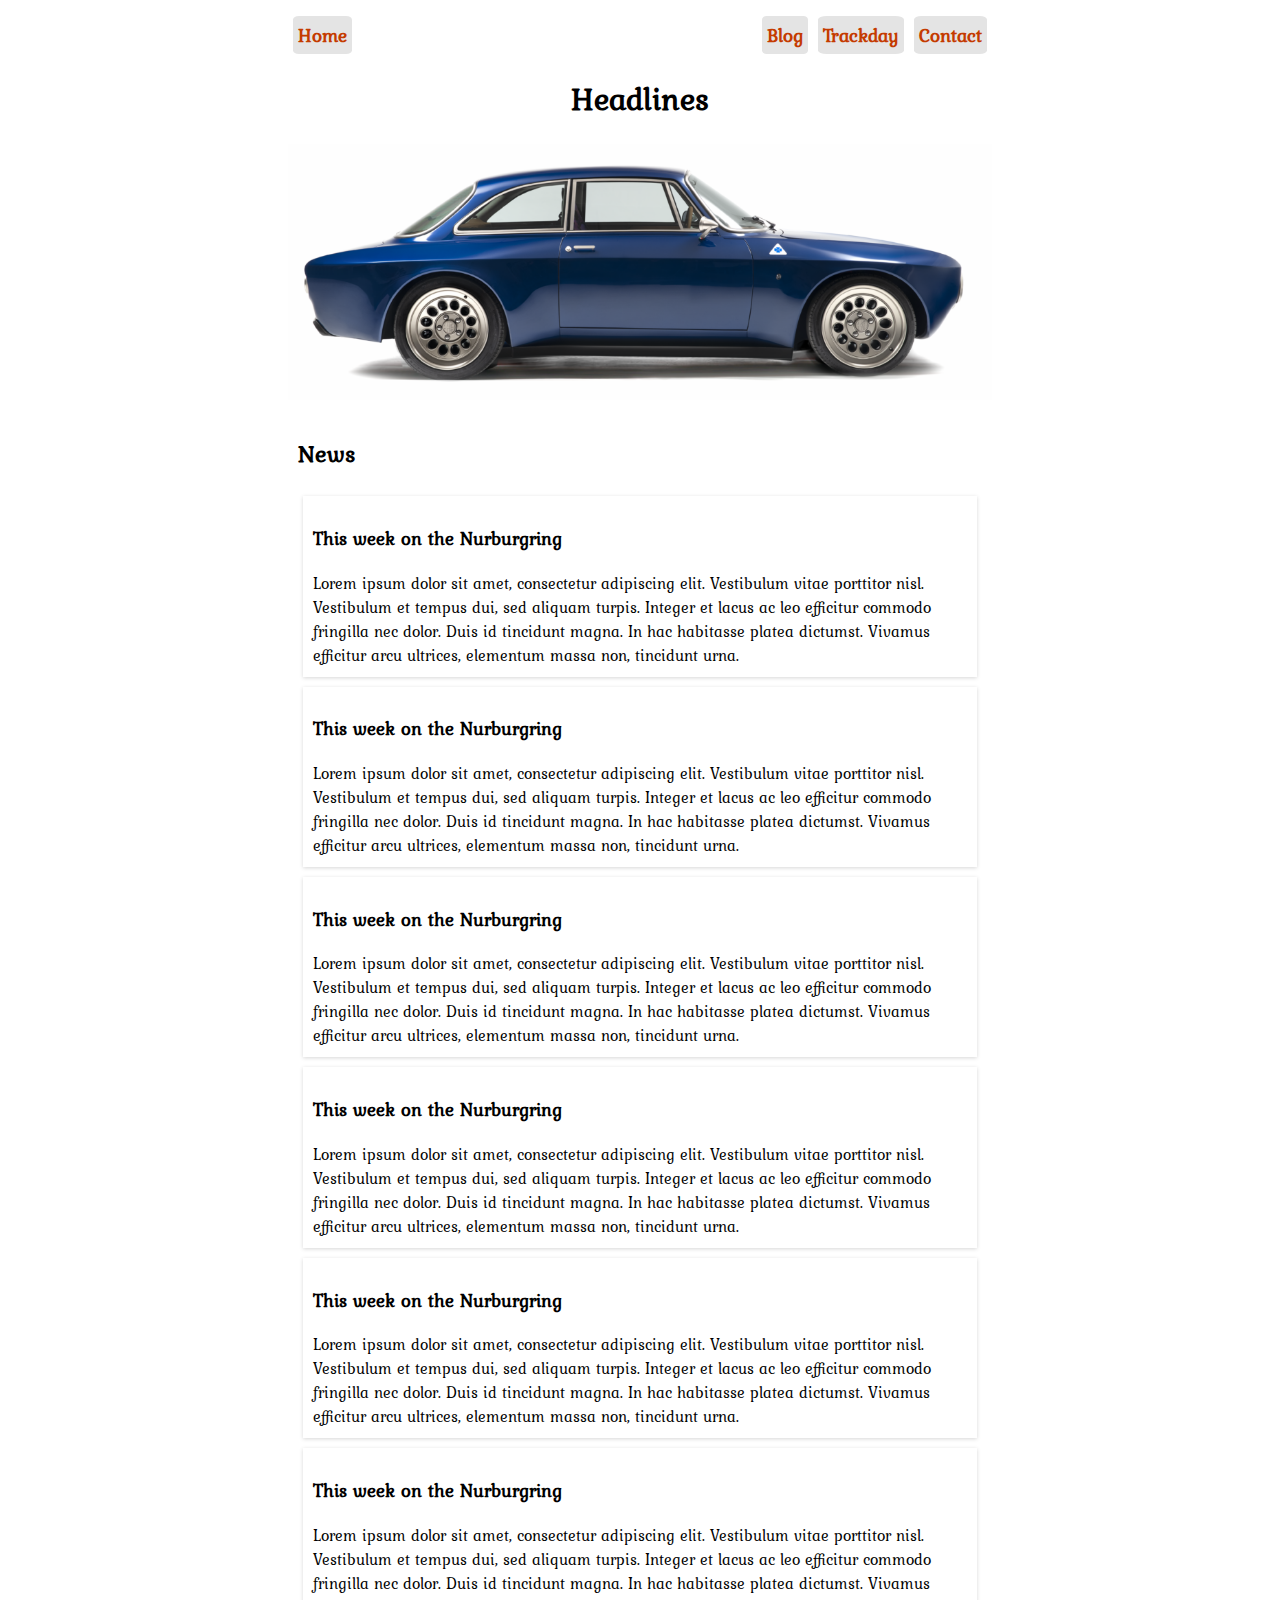
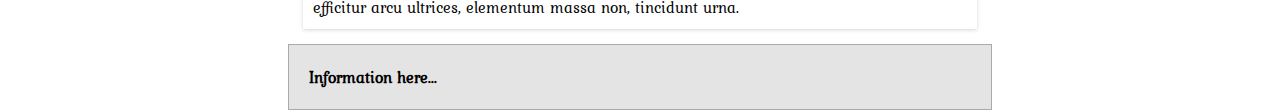
<file: 09_Blog/index.html>
<!DOCTYPE html>
<html lang="en">
<head>
    <meta charset="UTF-8">
    <meta http-equiv="X-UA-Compatible" content="IE=edge">
    <meta name="viewport" content="width=device-width, initial-scale=1.0">
    <title>Frontend | Home</title>

    <link rel="stylesheet" href="assets/css/style.css" type="text/css">
    <link rel="preconnect" href="https://fonts.googleapis.com">
    <link rel="preconnect" href="https://fonts.gstatic.com" crossorigin>
    <link href="https://fonts.googleapis.com/css2?family=Kurale&display=swap" rel="stylesheet"> 
</head>
<body>
    <header>
        <nav>
            <ul>
                <li class="logo"><a href="index.html">Home</a></li>
                <li><a href="blog.html">Blog</a></li>
                <li><a href="trackday.html">Trackday</a></li>
                <li><a href="contact.html">Contact</a></li>
            </ul>
        </nav>
        <h1>Headlines</h1>
        <aside>
            <img src="assets/images/alfa 3.png" style="width: 100%" alt="alfa">
        </aside>
    </header>

    <main class="container"> 
        <h2>News</h2>
        
        <section class="columns">
            <article class="news_item">
                <h3>This week on the Nurburgring</h3>
                Lorem ipsum dolor sit amet, consectetur adipiscing elit. Vestibulum vitae porttitor nisl. Vestibulum et tempus dui, sed aliquam turpis. 
                Integer et lacus ac leo efficitur commodo fringilla nec dolor. Duis id tincidunt magna. 
                In hac habitasse platea dictumst. Vivamus efficitur arcu ultrices, elementum massa non, tincidunt urna. 
            </article>
            <article class="news_item">
                <h3>This week on the Nurburgring</h3>
                Lorem ipsum dolor sit amet, consectetur adipiscing elit. Vestibulum vitae porttitor nisl. Vestibulum et tempus dui, sed aliquam turpis. 
                Integer et lacus ac leo efficitur commodo fringilla nec dolor. Duis id tincidunt magna. 
                In hac habitasse platea dictumst. Vivamus efficitur arcu ultrices, elementum massa non, tincidunt urna. 
            </article>
            <article class="news_item">
                <h3>This week on the Nurburgring</h3>
                Lorem ipsum dolor sit amet, consectetur adipiscing elit. Vestibulum vitae porttitor nisl. Vestibulum et tempus dui, sed aliquam turpis. 
                Integer et lacus ac leo efficitur commodo fringilla nec dolor. Duis id tincidunt magna. 
                In hac habitasse platea dictumst. Vivamus efficitur arcu ultrices, elementum massa non, tincidunt urna. 
            </article>
            <article class="news_item">
                <h3>This week on the Nurburgring</h3>
                Lorem ipsum dolor sit amet, consectetur adipiscing elit. Vestibulum vitae porttitor nisl. Vestibulum et tempus dui, sed aliquam turpis. 
                Integer et lacus ac leo efficitur commodo fringilla nec dolor. Duis id tincidunt magna. 
                In hac habitasse platea dictumst. Vivamus efficitur arcu ultrices, elementum massa non, tincidunt urna. 
            </article>
            <article class="news_item">
                <h3>This week on the Nurburgring</h3>
                Lorem ipsum dolor sit amet, consectetur adipiscing elit. Vestibulum vitae porttitor nisl. Vestibulum et tempus dui, sed aliquam turpis. 
                Integer et lacus ac leo efficitur commodo fringilla nec dolor. Duis id tincidunt magna. 
                In hac habitasse platea dictumst. Vivamus efficitur arcu ultrices, elementum massa non, tincidunt urna. 
            </article>
            <article class="news_item">
                <h3>This week on the Nurburgring</h3>
                Lorem ipsum dolor sit amet, consectetur adipiscing elit. Vestibulum vitae porttitor nisl. Vestibulum et tempus dui, sed aliquam turpis. 
                Integer et lacus ac leo efficitur commodo fringilla nec dolor. Duis id tincidunt magna. 
                In hac habitasse platea dictumst. Vivamus efficitur arcu ultrices, elementum massa non, tincidunt urna. 
            </article>
        </section>
    </main>

    <footer>Information here...</footer>

</body>
</html>
</file>
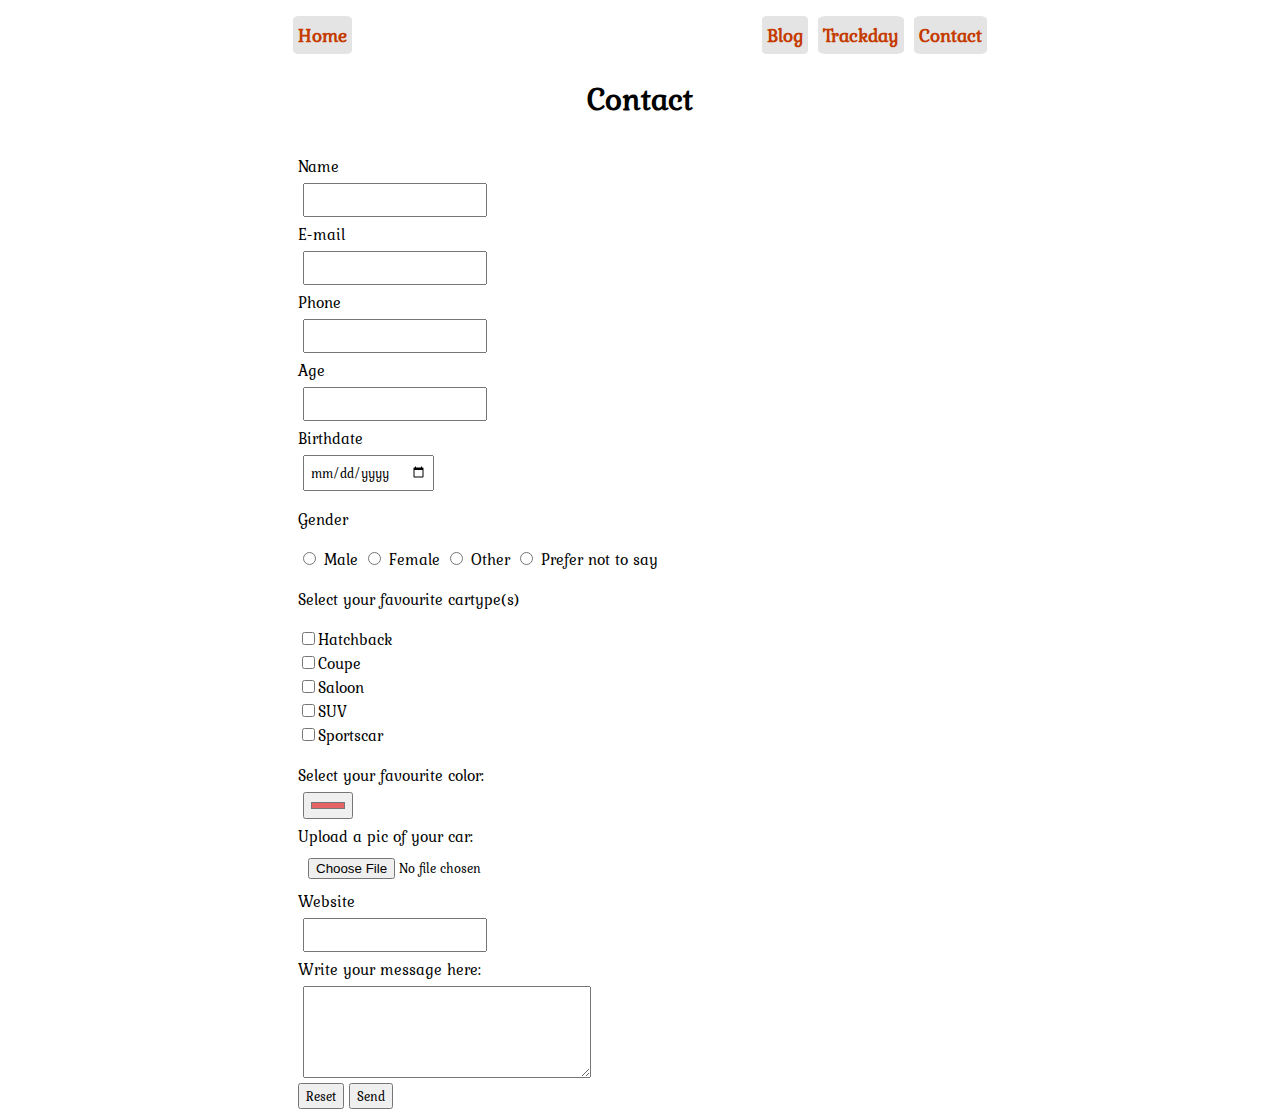
<file: 09_Blog/contact.html>
<!DOCTYPE html>
<html lang="en">
<head>
    <meta charset="UTF-8">
    <meta http-equiv="X-UA-Compatible" content="IE=edge">
    <meta name="viewport" content="width=device-width, initial-scale=1.0">
    <title>Frontend | Contact</title>

    <link rel="stylesheet" href="assets/css/style.css" type="text/css">
    <link rel="preconnect" href="https://fonts.googleapis.com">
    <link rel="preconnect" href="https://fonts.gstatic.com" crossorigin>
    <link href="https://fonts.googleapis.com/css2?family=Kurale&display=swap" rel="stylesheet"> 
</head>
<body>
    <header>
        <nav>
            <ul>
                <li class="logo"><a href="index.html">Home</a></li>
                <li><a href="blog.html">Blog</a></li>
                <li><a href="trackday.html">Trackday</a></li>
                <li><a href="contact.html">Contact</a></li>
            </ul>
        </nav>
        <h1>Contact</h1>
    </header>

    <main class="container"> 
        <form name="assignment_form" method="POST" data-netlify="true">
            <label for="naam">Name</label>
            <input class="contact_form" type="text" name="naam">
            <label for="email">E-mail</label>
            <input class="contact_form" type="email" name="email">
            <label for="phone">Phone</label>
            <input class="contact_form" type="tel" name="phone">
            <label for="age">Age</label>
            <input class="contact_form" type="number" name="age">
            <label for="birthdate">Birthdate</label>
            <input class="contact_form" type="date" name="birthdate">

            <p>Gender</p>
            <input type="radio" name="gender" value="male">
            <label for="man">Male</label>
            <input type="radio" name="gender" value="female">
            <label for="woman">Female</label>
            <input type="radio" name="gender" value="other">
            <label for="other">Other</label>
            <input type="radio" name="gender" value="none">
            <label for="none">Prefer not to say</label><br>

            <p>Select your favourite cartype(s)</p>
            <p>
            <input type="checkbox" name="cartype" value="hatchback">Hatchback<br>
            <input type="checkbox" name="cartype" value="coupe">Coupe<br>
            <input type="checkbox" name="cartype" value="saloon">Saloon<br>
            <input type="checkbox" name="cartype" value="suv">SUV<br>
            <input type="checkbox" name="cartype" value="sportscar">Sportscar
            </p>

            <label for="color">Select your favourite color:</label>
            <input class="contact_form" type="color" name="color" value="#e66465">
            <label for="carpick">Upload a pic of your car:</label>
            <input class="contact_form" type="file" name="carpick" accept="image/png, image/jpeg">
            <label for="website">Website</label>
            <input class="contact_form" type="url" name="website">
            <label for="message">Write your message here:</label>
            <textarea class="contact_form" rows="4" cols="35" name="message"></textarea>
            <input type="reset" value="Reset">
            <input type="submit" value="Send">
        </form>
    </main>

</body>
</html>
</file>
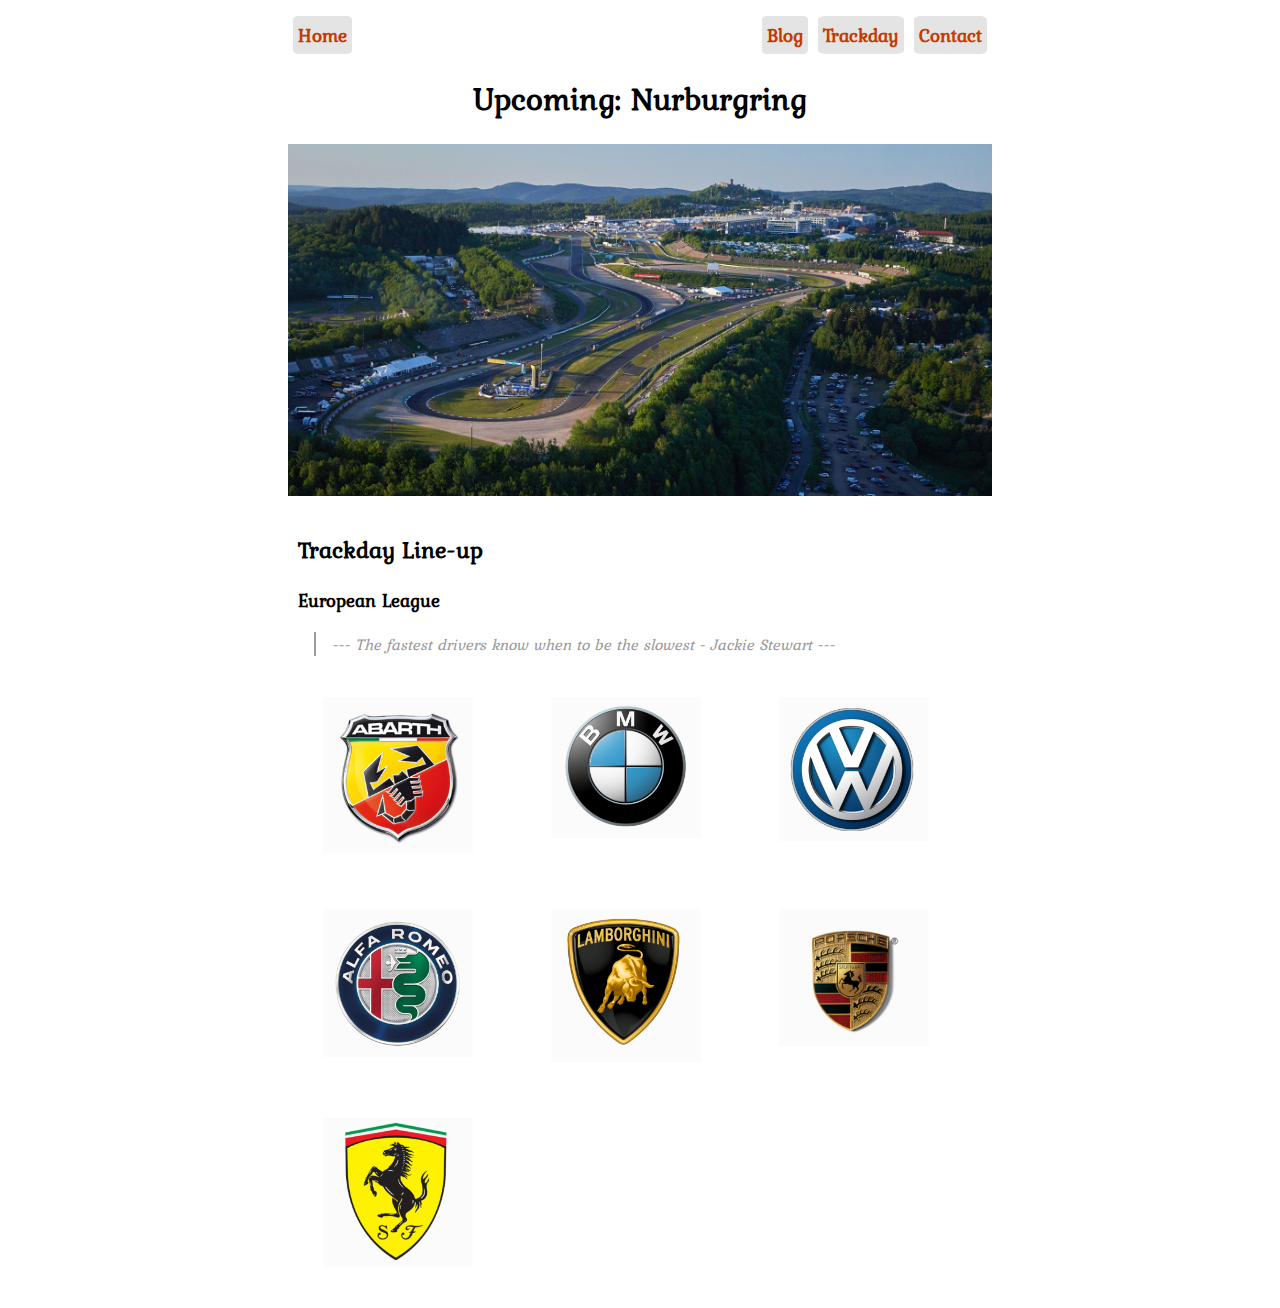
<file: 09_Blog/trackday.html>
<!DOCTYPE html>
<html lang="en">
<head>
    <meta charset="UTF-8">
    <meta http-equiv="X-UA-Compatible" content="IE=edge">
    <meta name="viewport" content="width=device-width, initial-scale=1.0">
    <title>Frontend | Trackday</title>

    <link rel="stylesheet" href="assets/css/style.css" type="text/css">
    <link rel="preconnect" href="https://fonts.googleapis.com">
    <link rel="preconnect" href="https://fonts.gstatic.com" crossorigin>
    <link href="https://fonts.googleapis.com/css2?family=Kurale&display=swap" rel="stylesheet"> 
</head>
<body>
    
    <header>
        <nav>
            <ul>
                <li class="logo"><a href="index.html">Home</a></li>
                <li><a href="blog.html">Blog</a></li>
                <li><a href="trackday.html">Trackday</a></li>
                <li><a href="contact.html">Contact</a></li>
            </ul>
        </nav>
    </header>

    <h1>Upcoming: Nurburgring</h1>
    
    <aside>
        <img src="assets/images/tracks/nurburgring.jpg" style="width:100%;" alt="nurburgring">
    </aside>

    <main class="container">
        <section>
            <h2>Trackday Line-up</h2>
            <h3>European League</h3>
            <p class="quote">--- The fastest drivers know when to be the slowest - Jackie Stewart ---</p>
        </section>

        <section class="columns">
            <section class="carlogo">
                <img src="assets/images/logos/abarth.PNG" style="width:150px;padding:25px" alt="abarth">
            </section>
            <section class="carlogo">
                <img src="assets/images/logos/bmw.PNG" style="width:150px;padding:25px" alt="bmw">
            </section>
            <section class="carlogo">
                <img src="assets/images/logos/vw.PNG" style="width:150px;padding:25px" alt="vw">
            </section>
            <section class="carlogo">
                <img src="assets/images/logos/alfa.PNG" style="width:150px;padding:25px" alt="alfa">
            </section>
            <section class="carlogo">
                <img src="assets/images/logos/lambo.PNG" style="width:150px;padding:25px" alt="lambo">
            </section>
            <section class="carlogo">
                <img src="assets/images/logos/porsche.PNG" style="width:150px;padding:25px" alt="porsche">
            </section>
            <section class="carlogo">
                <img src="assets/images/logos/ferrari.PNG" style="width:150px;padding:25px" alt="ferrari">
            </section>
        </section>

    </main>
   
</body>
</html>
</file>
<file: 09_Blog/assets/css/style.css>
* {
    font-family: 'Kurale', serif;
}

body {
    width: 55%;
    margin: 0 auto;
}

.container {
    padding: 10px;
}

h1 {
    text-align: center;
}

nav > ul {
    display: flex;
    justify-content: flex-end;
    flex-wrap: wrap;
    padding: 0;
    text-decoration: none;
}

nav > ul > li {
    list-style: none;
    margin: 0 5px 0 5px;
    background-color: #e4e4e4;
    padding: 5px;
    border-radius: 10%;
    font-size: 1.2em;
    font-weight: bold;
}

nav > ul > li > a {
    text-decoration: none;
    color:#c43b00;
}

nav > ul > li > a:hover{
    color: lightsteelblue;
}

nav > ul > .logo {
    margin-right: auto;
}

.columns {
    width: 100%;
    display: flex;
    flex-wrap: wrap;
}

.carlogo {
    flex: 0 0 33.3%;
}

.news_item {
    flex: 1 1 46%;
    padding: 10px;
    margin: 5px;
    box-shadow: rgba(0, 0, 0, 0.16) 0px 1px 4px;
}

.contact_form {
    display: block;
    margin: 5px;
    padding: 5px;
}

.quote {
	margin: 1em 1em;
	color: #999;
	border-left: 2px solid #999;
	padding-left: 1em; 
    font-style: italic;
}

img {
    opacity: 1;
    transition: .5s ease;
}

img:hover {
    opacity: 0.7;
    transition: .5s ease;
}

footer {
    background-color: #e4e4e4;
    font-weight: bold;
    border: 1px solid darkgrey;
    padding: 20px;
}


.blogs {
    display: flex;
    height: 300px;
}

.blogpost {
    border: 1px solid black; 
    width: 17%;
    padding: 5px;
    height: 200px;
}

.blogpost > img {
    width: 100%;
}

.center_item {
    align-self: center;
}

.grow_item {
    flex-grow: 5;
}

@media screen and (max-width: 600px) {

    nav>ul>li {
        width:100%;
        border: 1px solid #ddd;
        border-radius: 0;
        text-align: center;
        margin:0;
        padding:0;
    }

    nav>ul {
        margin: 0;
    }
    
    nav > ul > .logo {
        margin: 0;
        min-width: 100%;
    }

    body {
        width: 100%;
    }
}
</file>
